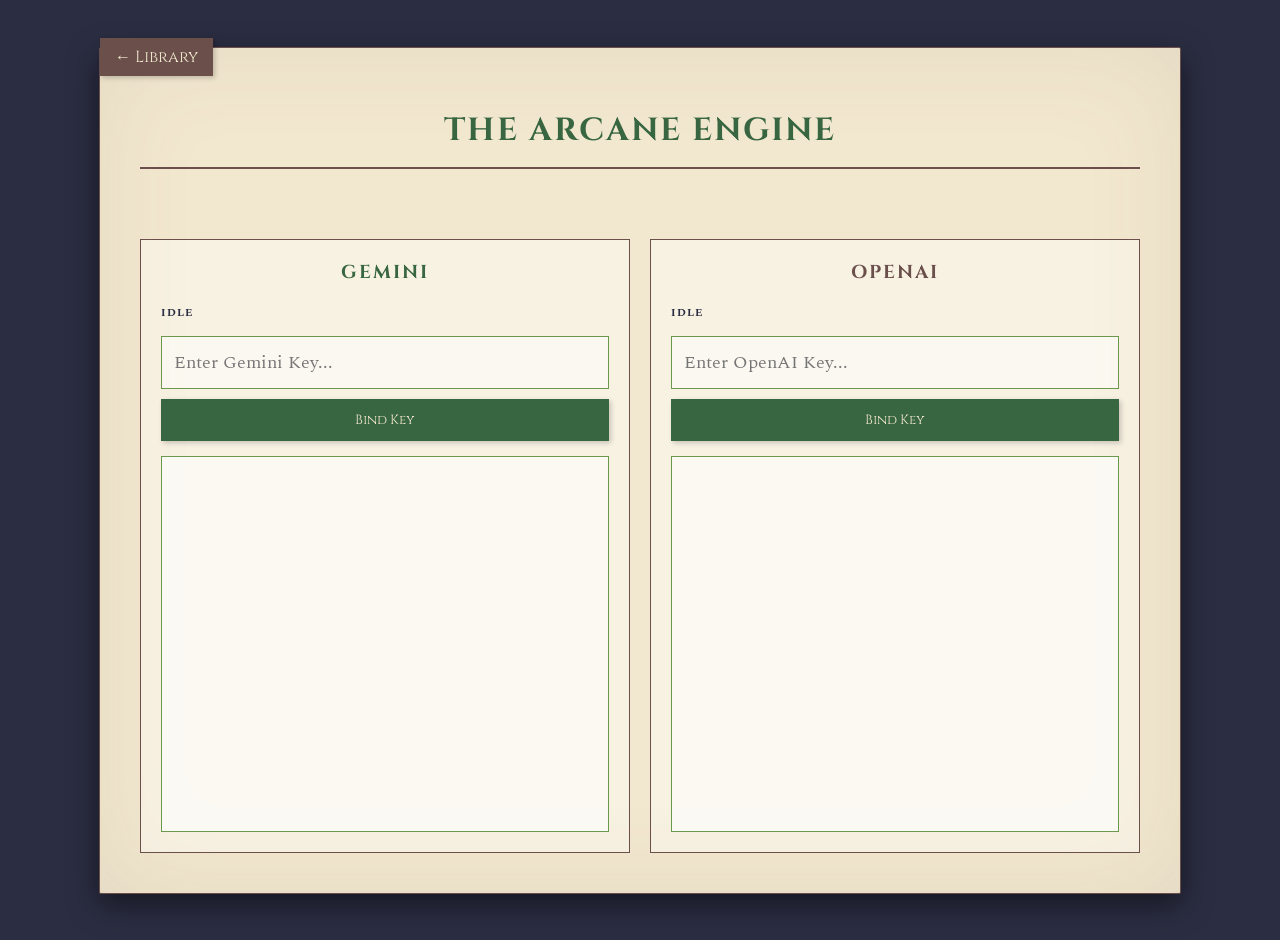
<file: apisettings.html>
<!DOCTYPE html>
<html lang="en">
<head>
    <meta charset="UTF-8">
    <meta name="viewport" content="width=device-width, initial-scale=1.0">
    <title>v1.8 | the arcane engine</title>
    <link rel="preconnect" href="https://fonts.googleapis.com">
    <link rel="preconnect" href="https://fonts.gstatic.com" crossorigin>
    <link href="https://fonts.googleapis.com/css2?family=Cinzel:wght@400;700&family=Spectral:ital,wght@0,400;0,700;1,400&display=swap" rel="stylesheet">
    <link rel="stylesheet" href="style.css">
    <style>
        body {
            height: 100vh;
            overflow: hidden;
            display: flex;
            flex-direction: column;
            align-items: center;
            justify-content: center;
            margin: 0;
        }

        .container {
            max-width: 1000px;
            width: 90%;
            height: 85vh;
            display: flex;
            flex-direction: column;
            position: relative;
        }

        .back-nav {
            position: absolute;
            top: -10px;
            left: 0;
        }

        .split-engines {
            display: flex;
            gap: 20px;
            flex-grow: 1;
            overflow: hidden;
            margin-top: 40px;
        }

        .engine-card {
            flex: 1;
            background: rgba(255, 255, 255, 0.4);
            border: 1px solid var(--earth-brown);
            padding: 20px;
            display: flex;
            flex-direction: column;
        }

        .model-scroll {
            flex-grow: 1;
            overflow-y: auto;
            background: rgba(255, 255, 255, 0.6);
            border: 1px solid var(--moss-green);
            padding: 10px;
            margin-top: 15px;
            font-family: 'Spectral', serif;
        }

        .model-entry {
            padding: 6px 0;
            border-bottom: 1px solid rgba(106, 153, 78, 0.2);
            font-size: 0.9em;
            color: var(--iron-ink);
        }

        .status-indicator {
            font-size: 0.7em;
            text-transform: uppercase;
            letter-spacing: 1px;
            font-weight: bold;
            margin-bottom: 5px;
        }
        
        input { width: 100%; padding: 8px; margin: 10px 0; border: 1px solid var(--earth-brown); box-sizing: border-box; }
    </style>
</head>
<body>

    <div class="container">
        <div class="back-nav">
            <a href="index.html" class="btn secondary" style="padding: 8px 15px;">← Library</a>
        </div>

        <h1 style="text-align: center;">the arcane engine</h1>
        
        <div class="split-engines">
            <div class="engine-card">
                <h3 style="color: var(--deep-forest); margin-top: 0;">Gemini</h3>
                <div id="g_status" class="status-indicator">Idle</div>
                <input type="password" id="g_input" placeholder="Enter Gemini Key...">
                <button class="btn" onclick="saveG()">Bind Key</button>
                <div class="model-scroll" id="g_list"></div>
            </div>

            <div class="engine-card">
                <h3 style="color: var(--earth-brown); margin-top: 0;">OpenAI</h3>
                <div id="o_status" class="status-indicator">Idle</div>
                <input type="password" id="o_input" placeholder="Enter OpenAI Key...">
                <button class="btn" onclick="saveO()">Bind Key</button>
                <div class="model-scroll" id="o_list"></div>
            </div>
        </div>
    </div>

    <script>
        window.onload = function() {
            const g = localStorage.getItem('gemini_key');
            const o = localStorage.getItem('openai_key');
            if(g) { document.getElementById('g_input').value = g; fetchG(g); }
            if(o) { document.getElementById('o_input').value = o; fetchO(o); }
        };

        function saveG() {
            const val = document.getElementById('g_input').value;
            localStorage.setItem('gemini_key', val);
            fetchG(val);
        }

        function saveO() {
            const val = document.getElementById('o_input').value;
            localStorage.setItem('openai_key', val);
            fetchO(val);
        }

        async function fetchG(key) {
            const out = document.getElementById('g_list');
            const stat = document.getElementById('g_status');
            stat.innerText = "Consulting...";
            try {
                const res = await fetch(`https://generativelanguage.googleapis.com/v1beta/models?key=${key}`);
                const data = await res.json();
                if(data.models) {
                    // Removed all filters - displaying every model returned
                    out.innerHTML = data.models.map(m => `<div class="model-entry">${m.name.split('/')[1]}</div>`).join('');
                    stat.innerText = "Active";
                    stat.style.color = "var(--deep-forest)";
                } else { 
                    stat.innerText = "Check Key"; 
                    stat.style.color = "var(--gold-leaf)"; 
                }
            } catch(e) { 
                stat.innerText = "No Connection"; 
            }
        }

        async function fetchO(key) {
            const out = document.getElementById('o_list');
            const stat = document.getElementById('o_status');
            stat.innerText = "Consulting...";
            try {
                const res = await fetch('https://api.openai.com/v1/models', {
                    headers: { 'Authorization': `Bearer ${key}` }
                });
                const data = await res.json();
                if(data.data) {
                    out.innerHTML = data.data.map(m => `<div class="model-entry">${m.id}</div>`).join('');
                    stat.innerText = "Active";
                    stat.style.color = "var(--deep-forest)";
                } else { 
                    stat.innerText = "Check Key"; 
                    stat.style.color = "var(--gold-leaf)"; 
                }
            } catch(e) { 
                stat.innerText = "No Connection"; 
            }
        }
    </script>
</body>
</html>
</file>
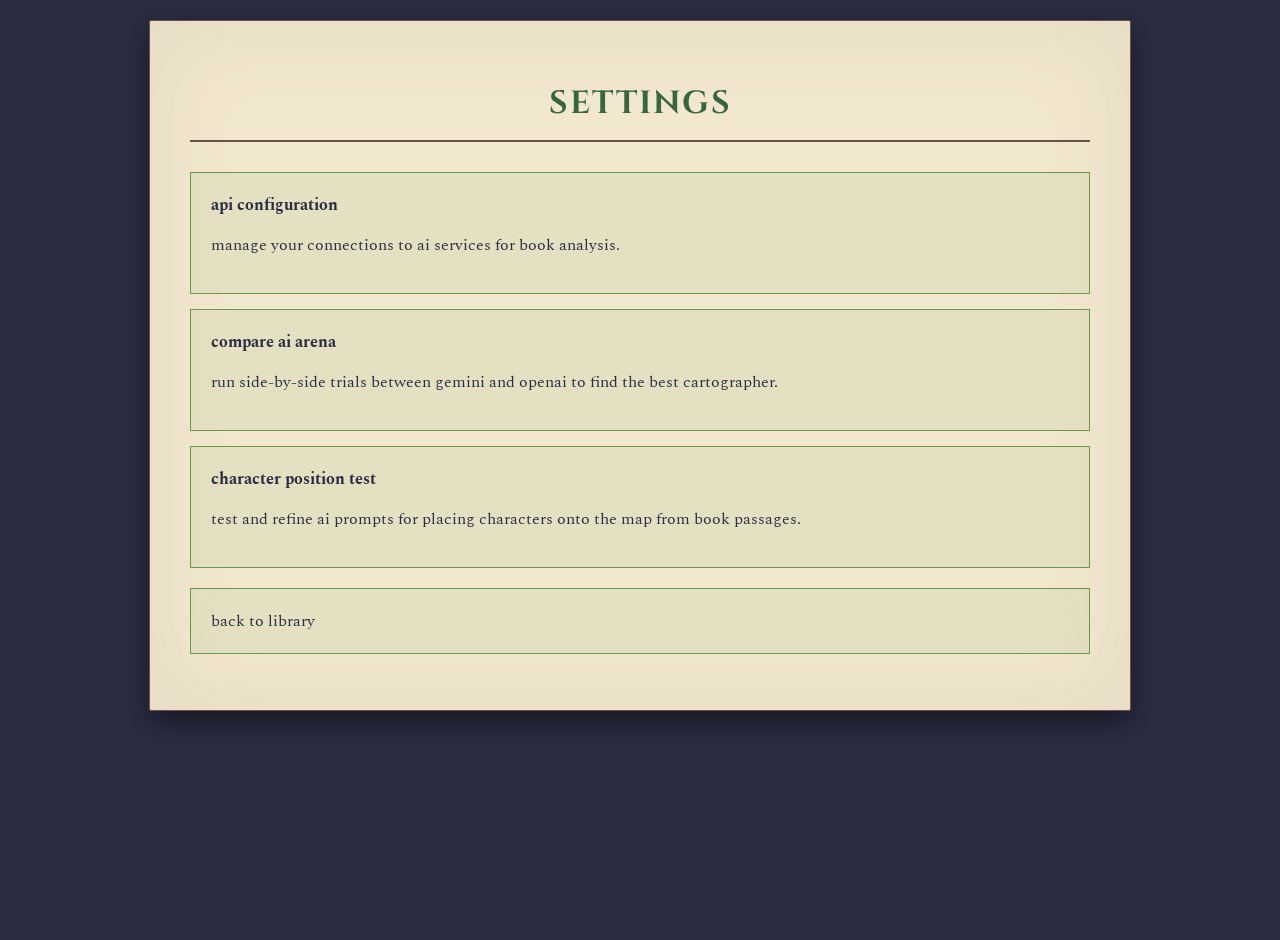
<file: settings.html>
<!DOCTYPE html>
<html lang="en">
<head>
    <meta charset="UTF-8">
    <meta name="viewport" content="width=device-width, initial-scale=1.0">
    <title>v1.2 - settings</title>
    <link rel="stylesheet" href="style.css">
</head>
<body>

    <div class="container">
        <h1>settings</h1>

        <ul class="settings-list">
            <li class="settings-item">
                <a href="apisettings.html" class="settings-link">
                    <strong>api configuration</strong>
                    <p>manage your connections to ai services for book analysis.</p>
                </a>
            </li>

            <li class="settings-item">
                <a href="aicomparison.html" class="settings-link">
                    <strong>compare ai arena</strong>
                    <p>run side-by-side trials between gemini and openai to find the best cartographer.</p>
                </a>
            </li>

            <li class="settings-item">
                <a href="postest.html" class="settings-link">
                    <strong>character position test</strong>
                    <p>test and refine ai prompts for placing characters onto the map from book passages.</p>
                </a>
            </li>

            <li class="settings-item" style="margin-top: 20px;">
                <a href="index.html" class="settings-link">back to library</a>
            </li>
        </ul>
    </div>

</body>
</html>
</file>
<file: style.css>
/* v1.1 style.css - The Scholar's Study Theme */
@import url('https://fonts.googleapis.com/css2?family=Cinzel:wght@400;700&family=Spectral:ital,wght@0,400;0,700;1,400&display=swap');

:root {
    --aged-parchment: #f2e8cf;
    --deep-forest: #386641;
    --earth-brown: #6a4f4b;
    --iron-ink: #2b2d42;
    --moss-green: #6a994e;
    --gold-leaf: #bc4749; /* Used for accents/alerts */
    --border-scroll: #a7c957;
}

body {
    font-family: 'Spectral', serif;
    background-color: #2b2d42; /* Dark void behind the "desk" */
    background-image: radial-gradient(#386641 0.5px, transparent 0.5px);
    background-size: 30px 30px;
    color: var(--iron-ink);
    margin: 0;
    padding: 20px;
    display: flex;
    flex-direction: column;
    align-items: center;
    min-height: 100vh;
}

.container {
    max-width: 900px;
    width: 95%;
    background: var(--aged-parchment);
    padding: 40px;
    border-radius: 2px;
    box-shadow: 0 10px 30px rgba(0,0,0,0.5), inset 0 0 100px rgba(106, 79, 75, 0.1);
    border: 1px solid var(--earth-brown);
    position: relative;
}

/* Decorative Header */
h1, h2, h3 {
    font-family: 'Cinzel', serif;
    color: var(--deep-forest);
    text-align: center;
    text-transform: uppercase;
    letter-spacing: 2px;
}

h1 {
    border-bottom: 2px double var(--earth-brown);
    padding-bottom: 15px;
    margin-bottom: 30px;
}

/* Form Elements */
.form-group {
    margin-bottom: 25px;
}

label {
    display: block;
    margin-bottom: 10px;
    font-weight: 700;
    color: var(--earth-brown);
    text-transform: uppercase;
    font-size: 0.9em;
}

input[type="password"], 
input[type="text"], 
textarea {
    width: 100%;
    padding: 12px;
    background: rgba(255, 255, 255, 0.5);
    border: 1px solid var(--moss-green);
    border-radius: 0;
    box-sizing: border-box;
    font-family: 'Spectral', serif;
    font-size: 1.1em;
    color: var(--iron-ink);
}

/* Buttons as Wax Seals or Bound Leather */
.btn {
    background-color: var(--deep-forest);
    color: var(--aged-parchment);
    padding: 12px 25px;
    border: none;
    border-radius: 0;
    cursor: pointer;
    text-decoration: none;
    display: inline-block;
    font-family: 'Cinzel', serif;
    transition: all 0.3s ease;
    box-shadow: 2px 2px 5px rgba(0,0,0,0.2);
}

.btn.secondary {
    background-color: var(--earth-brown);
}

.btn:hover {
    background-color: var(--moss-green);
    transform: translateY(-2px);
}

/* Lists and Links */
.settings-list {
    list-style: none;
    padding: 0;
}

.settings-item {
    background: rgba(106, 153, 78, 0.1);
    padding: 20px;
    border: 1px solid var(--moss-green);
    margin-bottom: 15px;
    transition: background 0.3s;
}

.settings-item:hover {
    background: rgba(106, 153, 78, 0.2);
}

.settings-link {
    text-decoration: none;
    color: inherit;
}

.info-box {
    margin-top: 30px;
    padding: 20px;
    background-color: rgba(188, 71, 73, 0.1);
    border-left: 4px solid var(--gold-leaf);
    font-style: italic;
}
</file>
